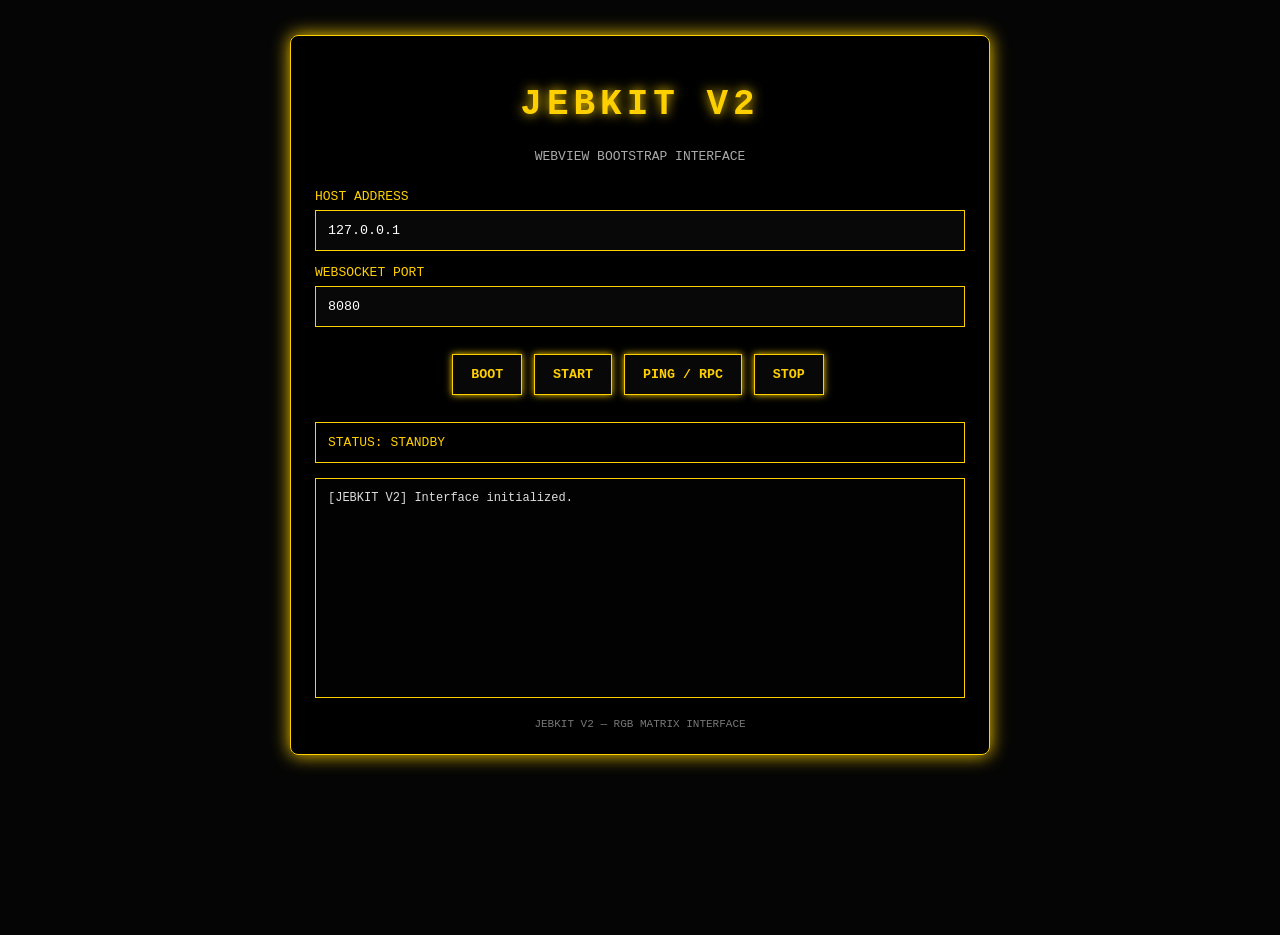
<file: index.html>
<!DOCTYPE html>
<html lang="en">
<head>
<meta charset="UTF-8">
<meta name="viewport" content="width=device-width, initial-scale=1.0">
<meta name="theme-color" content="#050505">
<title>JEBKIT V2</title>

<style>
:root {
    --rgb: rgb(255, 0, 0);
    --bg: #050505;
    --panel: rgba(0, 0, 0, 0.88);
}

* {
    box-sizing: border-box;
}

body {
    margin: 0;
    min-height: 100vh;
    background: var(--bg);
    color: white;
    font-family: monospace;
    overflow-x: hidden;
}

#matrix {
    position: fixed;
    inset: 0;
    width: 100%;
    height: 100%;
    z-index: -1;
    opacity: 0.45;
}

.container {
    width: min(92%, 700px);
    margin: 35px auto;
    padding: 24px;
    background: var(--panel);
    border: 1px solid var(--rgb);
    box-shadow: 0 0 18px var(--rgb);
    border-radius: 8px;
}

h1 {
    text-align: center;
    font-size: 36px;
    letter-spacing: 5px;
    color: var(--rgb);
    text-shadow: 0 0 12px var(--rgb);
}

.subtitle {
    text-align: center;
    color: #aaa;
    margin-bottom: 25px;
}

label {
    display: block;
    margin: 14px 0 6px;
    color: var(--rgb);
}

input {
    width: 100%;
    padding: 12px;
    background: #080808;
    color: white;
    border: 1px solid var(--rgb);
    outline: none;
    font-family: monospace;
}

button {
    padding: 12px 18px;
    margin: 7px 4px 7px 0;
    background: #080808;
    color: var(--rgb);
    border: 1px solid var(--rgb);
    cursor: pointer;
    font-family: monospace;
    font-weight: bold;
    transition: 0.2s;
    box-shadow: 0 0 7px var(--rgb);
}

button:hover {
    background: var(--rgb);
    color: black;
    box-shadow: 0 0 20px var(--rgb);
}

.buttons {
    margin-top: 20px;
    text-align: center;
}

.status {
    margin-top: 20px;
    padding: 12px;
    border: 1px solid var(--rgb);
    color: var(--rgb);
}

#console {
    height: 220px;
    overflow-y: auto;
    margin-top: 15px;
    padding: 12px;
    background: #020202;
    border: 1px solid var(--rgb);
    color: #ddd;
    font-size: 12px;
    white-space: pre-wrap;
    overflow-wrap: anywhere;
}

.footer {
    text-align: center;
    color: #777;
    font-size: 11px;
    margin-top: 20px;
}
</style>
</head>

<body>

<canvas id="matrix"></canvas>

<div class="container">
    <h1>JEBKIT V2</h1>
    <div class="subtitle">WEBVIEW BOOTSTRAP INTERFACE</div>

    <label for="host">HOST ADDRESS</label>
    <input id="host" type="text" value="127.0.0.1">

    <label for="port">WEBSOCKET PORT</label>
    <input id="port" type="number" value="8080">

    <div class="buttons">
        <button onclick="boot()">BOOT</button>
        <button onclick="start()">START</button>
        <button onclick="ping()">PING / RPC</button>
        <button onclick="stop()">STOP</button>
    </div>

    <div class="status" id="status">
        STATUS: STANDBY
    </div>

    <div id="console">[JEBKIT V2] Interface initialized.</div>

    <div class="footer">
        JEBKIT V2 — RGB MATRIX INTERFACE
    </div>
</div>

<script>
// =====================================
// RGB COLOR CYCLE
// =====================================

let hue = 0;

function updateRGB() {
    hue = (hue + 1) % 360;

    document.documentElement.style.setProperty(
        "--rgb",
        `hsl(${hue}, 100%, 50%)`
    );
}

setInterval(updateRGB, 25);


// =====================================
// MATRIX BACKGROUND
// =====================================

const canvas = document.getElementById("matrix");
const ctx = canvas.getContext("2d");

let columns;
let drops;
const fontSize = 14;

function resizeMatrix() {
    canvas.width = window.innerWidth;
    canvas.height = window.innerHeight;

    columns = Math.floor(canvas.width / fontSize);
    drops = Array(columns).fill(1);
}

window.addEventListener("resize", resizeMatrix);
resizeMatrix();

function drawMatrix() {
    ctx.fillStyle = "rgba(0, 0, 0, 0.08)";
    ctx.fillRect(0, 0, canvas.width, canvas.height);

    ctx.font = fontSize + "px monospace";

    const color = `hsl(${hue}, 100%, 50%)`;
    ctx.fillStyle = color;

    for (let i = 0; i < drops.length; i++) {
        const character = Math.random() > 0.5 ? "1" : "0";

        ctx.fillText(
            character,
            i * fontSize,
            drops[i] * fontSize
        );

        if (
            drops[i] * fontSize > canvas.height &&
            Math.random() > 0.975
        ) {
            drops[i] = 0;
        }

        drops[i]++;
    }
}

setInterval(drawMatrix, 40);


// =====================================
// JEBKIT V2 CORE
// =====================================

let socket = null;
let booted = false;
let connected = false;

const statusBox = document.getElementById("status");
const consoleBox = document.getElementById("console");

function log(message) {
    const time = new Date().toLocaleTimeString();

    consoleBox.textContent +=
        `\n[${time}] ${message}`;

    consoleBox.scrollTop = consoleBox.scrollHeight;
}

function setStatus(message) {
    statusBox.textContent = "STATUS: " + message;
}


// =====================================
// BOOT
// =====================================

function boot() {
    log("BOOT sequence initiated.");

    try {
        // Browser-side simulation only.
        const memory = new ArrayBuffer(256);
        const view = new Uint8Array(memory);

        view[0] = 0x4A;
        view[1] = 0x45;
        view[2] = 0x42;
        view[3] = 0x4B;

        const signature =
            view[0] === 0x4A &&
            view[1] === 0x45 &&
            view[2] === 0x42 &&
            view[3] === 0x4B;

        if (!signature || memory.byteLength !== 256) {
            throw new Error("Validation failed.");
        }

        booted = true;

        log("Buffer allocated.");
        log("Signature validation passed.");
        log("BOOT completed successfully.");

        setStatus("BOOT COMPLETE");
    } catch (error) {
        booted = false;

        log("BOOT ERROR: " + error.message);
        setStatus("BOOT FAILED");
    }
}


// =====================================
// START
// =====================================

function start() {
    if (!booted) {
        log("ERROR: Run BOOT first.");
        return;
    }

    if (connected) {
        log("Connection already active.");
        return;
    }

    const host = document.getElementById("host").value.trim();
    const port = document.getElementById("port").value.trim();

    if (!host || !port || Number(port) < 1 || Number(port) > 65535) {
        log("ERROR: Invalid host or port.");
        return;
    }

    const address = `ws://${host}:${port}`;

    log("Connecting to " + address);

    try {
        socket = new WebSocket(address);

        socket.onopen = function() {
            connected = true;

            setStatus("CONNECTED");
            log("WebSocket connection established.");

            socket.send(JSON.stringify({
                type: "JEBKIT_V2_HELLO",
                version: "2.0",
                timestamp: Date.now()
            }));

            log("JEBKIT V2 handshake sent.");
        };

        socket.onmessage = function(event) {
            log("RPC RESPONSE: " + event.data);
        };

        socket.onerror = function() {
            log("WebSocket connection error.");
            setStatus("CONNECTION ERROR");
        };

        socket.onclose = function() {
            connected = false;
            log("Connection closed.");
            setStatus("DISCONNECTED");
        };

    } catch (error) {
        log("START ERROR: " + error.message);
        setStatus("START FAILED");
    }
}


// =====================================
// RPC PING
// =====================================

function ping() {
    if (!connected || !socket || socket.readyState !== WebSocket.OPEN) {
        log("ERROR: No active connection.");
        return;
    }

    const packet = {
        type: "RPC",
        method: "PING",
        id: Date.now(),
        timestamp: new Date().toISOString()
    };

    socket.send(JSON.stringify(packet));

    log("RPC PING transmitted.");
}


// =====================================
// STOP
// =====================================

function stop() {
    if (socket) {
        socket.close();
        socket = null;
    }

    connected = false;
    booted = false;

    setStatus("STOPPED");
    log("JEBKIT V2 stopped.");
}

</script>
</body>
</html>
</file>
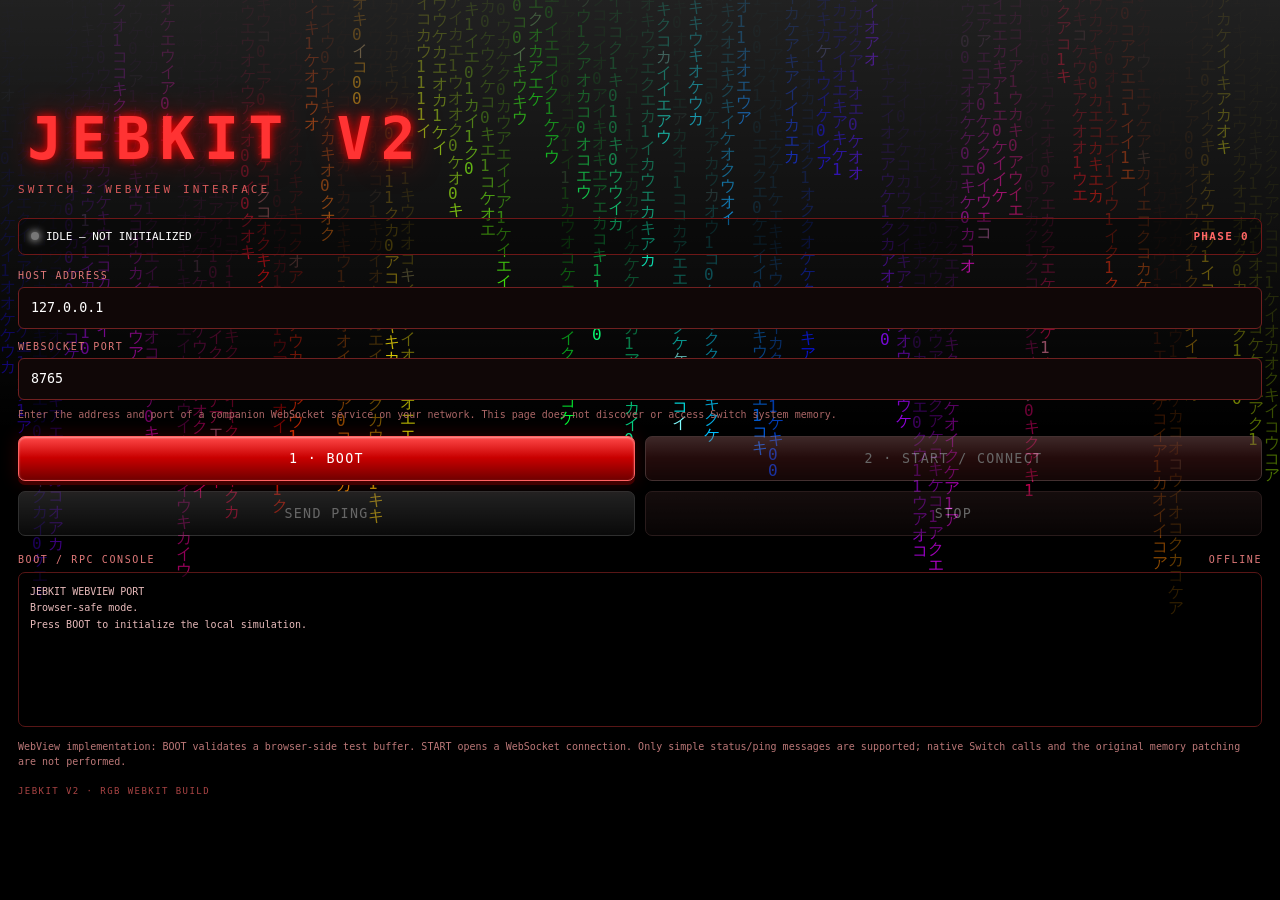
<file: V2.html>
<!DOCTYPE html>
<html lang="en">
<head>
<meta charset="UTF-8">
<meta name="viewport" content="width=device-width, initial-scale=1, viewport-fit=cover">
<meta name="theme-color" content="#080000">
<title>JEBKIT V2 — Switch 2 WebView</title>
<style>
:root{color-scheme:dark;--red:#ff2929;--panel:rgba(17,0,0,.95);--muted:#bd7777}
*{box-sizing:border-box}
html,body{min-height:100%;margin:0}
body{min-height:100vh;min-height:100svh;display:grid;place-items:center;padding:18px;overflow-x:hidden;background:#050000;color:#fff;font-family:ui-monospace,SFMono-Regular,Menlo,Monaco,Consolas,monospace}
#matrix{position:fixed;inset:0;width:100%;height:100%;z-index:-2}.vignette{position:fixed;inset:0;z-index:-1;pointer-events:none;background:radial-gradient(ellipse at center,transparent 15%,rgba(0,0,0,.84) 100%)}
@keyframes rgbCycle{from{filter:hue-rotate(0deg)}to{filter:hue-rotate(360deg)}}\n.panel{animation:rgbCycle 8s linear infinite;position:relative;isolation:isolate;width:min(100%,560px);max-height:94svh;overflow:auto;padding:30px 24px 22px;text-align:center;border:1px solid rgba(255,55,55,.72);border-radius:15px;background:linear-gradient(145deg,rgba(66,0,0,.97),rgba(9,0,0,.98) 58%,rgba(38,0,0,.97));box-shadow:0 0 38px rgba(255,0,0,.25),inset 0 1px 2px rgba(255,255,255,.2)}
.panel:before{content:"";position:absolute;z-index:-1;inset:0 0 auto;height:48%;pointer-events:none;background:linear-gradient(180deg,rgba(255,255,255,.13),transparent)}
h1{margin:0;color:#ff3333;font-size:clamp(40px,11vw,58px);letter-spacing:.16em;text-indent:.16em;text-shadow:0 0 10px #f00,0 0 30px #900}
.subtitle{margin:10px 0 22px;color:#d65a5a;font-size:11px;letter-spacing:.28em}
.status{display:flex;align-items:center;justify-content:space-between;gap:10px;margin:0 0 15px;padding:11px 12px;border:1px solid #6d1717;border-radius:7px;background:rgba(0,0,0,.35);text-align:left;font-size:11px}
.status strong{color:#ff6666;letter-spacing:.12em}
.dot{display:inline-block;width:8px;height:8px;margin-right:7px;border-radius:50%;background:#777;box-shadow:0 0 8px currentColor}.dot.ready{background:#54d68a;color:#54d68a}.dot.busy{background:#ffc45b;color:#ffc45b}.dot.error{background:#ff4141;color:#ff4141}
.controls{display:grid;grid-template-columns:1fr 1fr;gap:10px;margin:14px 0}
button{appearance:none;-webkit-appearance:none;border:1px solid #ff6262;border-radius:7px;padding:14px 12px;color:#fff;font:700 12px/1.2 inherit;font-family:inherit;letter-spacing:.1em;cursor:pointer;background:linear-gradient(180deg,#ff4949,#c90000 48%,#710000);box-shadow:0 4px 0 #410000,0 0 18px rgba(255,0,0,.2),inset 0 1px 2px rgba(255,255,255,.45)}
button:active:not(:disabled){transform:translateY(2px)}button:disabled{opacity:.4;filter:grayscale(.7);cursor:not-allowed;box-shadow:none}
.secondary{border-color:#777;background:linear-gradient(180deg,#555,#191919);box-shadow:0 4px 0 #080808,inset 0 1px 2px rgba(255,255,255,.25)}
.stop{border-color:#a33;background:linear-gradient(180deg,#5a1717,#250707);box-shadow:0 4px 0 #100}
.field{text-align:left;margin:12px 0}.field label{display:block;margin:0 0 6px;color:#d77;font-size:10px;letter-spacing:.15em}
input{width:100%;min-height:42px;padding:10px 12px;border:1px solid #702020;border-radius:6px;background:#100707;color:#fff;font:12px inherit;font-family:inherit;outline:none}
input:focus{border-color:#f55;box-shadow:0 0 0 2px #f3323233}
.hint{margin:7px 0 0;color:#a66;font-size:10px;line-height:1.5}
.log-wrap{margin-top:18px;text-align:left}.log-title{display:flex;justify-content:space-between;gap:8px;margin-bottom:7px;color:#d77;font-size:10px;letter-spacing:.16em}
#log{height:155px;overflow:auto;padding:11px;border:1px solid #581616;border-radius:7px;background:rgba(0,0,0,.62);color:#e7baba;font-size:10px;line-height:1.65;white-space:pre-wrap;overflow-wrap:anywhere}
.footer{margin-top:16px;color:#a44;font-size:9px;letter-spacing:.16em}
.note{margin:12px 0 0;color:#b77;font-size:10px;line-height:1.55}
@media(max-width:390px){.panel{padding:25px 16px 18px}.controls{gap:8px}button{padding:13px 8px;font-size:11px}}
@media(prefers-reduced-motion:reduce){*{animation:none!important;transition:none!important}}
</style>
</head>
<body>
<canvas id="matrix" aria-hidden="true"></canvas><div class="vignette" aria-hidden="true"></div>
<main class="panel">
  <h1>JEBKIT V2</h1>
  <div class="subtitle">SWITCH 2 WEBVIEW INTERFACE</div>
  <div class="status"><span><i class="dot" id="statusDot"></i><span id="statusText">IDLE — NOT INITIALIZED</span></span><strong id="phaseText">PHASE 0</strong></div>

  <div class="field">
    <label for="host">HOST ADDRESS</label>
    <input id="host" type="text" value="127.0.0.1" inputmode="url" autocomplete="off" spellcheck="false">
  </div>
  <div class="field">
    <label for="port">WEBSOCKET PORT</label>
    <input id="port" type="number" min="1" max="65535" value="8765" inputmode="numeric">
    <p class="hint">Enter the address and port of a companion WebSocket service on your network. This page does not discover or access Switch system memory.</p>
  </div>

  <div class="controls">
    <button id="bootButton" type="button">1 · BOOT</button>
    <button id="startButton" type="button" disabled>2 · START / CONNECT</button>
    <button id="pingButton" class="secondary" type="button" disabled>SEND PING</button>
    <button id="stopButton" class="stop" type="button" disabled>STOP</button>
  </div>

  <div class="log-wrap">
    <div class="log-title"><span>BOOT / RPC CONSOLE</span><span id="connectionText">OFFLINE</span></div>
    <div id="log" role="log" aria-live="polite">JEBKIT WEBVIEW PORT
Browser-safe mode.
Press BOOT to initialize the local simulation.</div>
  </div>
  <p class="note">WebView implementation: BOOT validates a browser-side test buffer. START opens a WebSocket connection. Only simple status/ping messages are supported; native Switch calls and the original memory patching are not performed.</p>
  <div class="footer">JEBKIT V2 · RGB WEBKIT BUILD</div>
</main>
<script>
(function(){
"use strict";
var $=function(id){return document.getElementById(id);};
var phase=0, socket=null, memory=null, pingTimer=null;
var log=$("log"), statusText=$("statusText"), phaseText=$("phaseText"), dot=$("statusDot"), connectionText=$("connectionText");

function write(message){
  var stamp=new Date().toLocaleTimeString();
  log.textContent+="\n["+stamp+"] "+message;
  log.scrollTop=log.scrollHeight;
}
function setStatus(label,state,number){
  statusText.textContent=label; dot.className="dot"+(state?" "+state:""); phaseText.textContent="PHASE "+number;
}
function setButtons(){
  $("bootButton").disabled=phase!==0;
  $("startButton").disabled=phase!==2;
  $("pingButton").disabled=phase!==4;
  $("stopButton").disabled=!(phase===3||phase===4);
}
function fail(message){
  write("BOOT FAILED: "+message); setStatus("ERROR — "+message,"error",-1);
  phase=-1; setButtons();
}
function reset(){
  if(pingTimer){clearInterval(pingTimer);pingTimer=null;}
  if(socket){try{socket.close();}catch(e){}socket=null;}
  memory=null;phase=0;connectionText.textContent="OFFLINE";
  setStatus("IDLE — NOT INITIALIZED","",0);setButtons();
}
function customHash(bytes){
  var h=0;
  for(var i=0;i<bytes.length;i++){h=(Math.imul(h,65599)+bytes[i])>>>0;}
  return h;
}
function boot(){
  if(phase!==0)return;
  phase=1;setStatus("INITIALIZING BROWSER RUNTIME","busy",1);setButtons();
  write("BOOT: initializing WebView-safe runtime");
  try{
    memory=new ArrayBuffer(4096);
    var view=new DataView(memory);
    view.setUint32(0,0x4A45424B,true);
    view.setUint32(4,1,true);
    view.setUint32(8,memory.byteLength,true);
    var bytes=new Uint8Array(memory,0,12);
    var hash=customHash(bytes);
    if(view.getUint32(0,true)!==0x4A45424B)throw new Error("test-buffer signature mismatch");
    if(view.getUint32(8,true)!==4096)throw new Error("test-buffer length mismatch");
    if(!Number.isFinite(hash))throw new Error("integrity check failed");
    write("BOOT: browser APIs available");
    write("BOOT: test buffer allocated ("+memory.byteLength+" bytes)");
    write("BOOT: simulated integrity check passed (hash "+hash+")");
    write("BOOT OK — no native memory was accessed");
    phase=2;setStatus("BOOT OK — READY TO CONNECT","ready",2);setButtons();
  }catch(e){fail(e.message||"initialization error");}
}
function start(){
  if(phase!==2)return;
  var host=$("host").value.trim(), port=Number($("port").value);
  if(!host){write("START: enter a host address");return;}
  if(!Number.isInteger(port)||port<1||port>65535){write("START: port must be 1–65535");return;}
  phase=3;setStatus("CONNECTING TO HOST","busy",3);connectionText.textContent="CONNECTING";setButtons();
  var url="ws://"+host.replace(/^ws:\/\//i,"").replace(/\/+$/,"")+":"+port;
  write("START: opening "+url);
  try{socket=new WebSocket(url);}catch(e){fail("WebSocket could not be created");connectionText.textContent="OFFLINE";return;}
  socket.onopen=function(){
    if(phase!==3)return;
    phase=4;connectionText.textContent="CONNECTED";setStatus("HOST CONNECTED","ready",4);setButtons();
    write("HOST CONNECTED");
    socket.send(JSON.stringify({type:"JEBKIT_HELLO",version:1,client:"Switch 2 WebView",capabilities:["ping","status"]}));
    write("HELLO sent");
  };
  socket.onmessage=function(event){
    var data=String(event.data);
    try{
      var msg=JSON.parse(data);
      if(msg.type==="PONG")write("RPC: PONG received"+(msg.message?" — "+String(msg.message).slice(0,120):""));
      else if(msg.type==="STATUS")write("HOST STATUS: "+JSON.stringify(msg).slice(0,240));
      else write("HOST MESSAGE: "+JSON.stringify(msg).slice(0,240));
    }catch(e){write("HOST TEXT: "+data.slice(0,240));}
  };
  socket.onerror=function(){write("WebSocket error — check host, port, network and service.");};
  socket.onclose=function(){write("HOST DISCONNECTED");socket=null;if(pingTimer){clearInterval(pingTimer);pingTimer=null;}phase=2;connectionText.textContent="OFFLINE";setStatus("BOOT OK — HOST DISCONNECTED","",2);setButtons();};
}
function ping(){
  if(phase!==4||!socket||socket.readyState!==WebSocket.OPEN)return;
  socket.send(JSON.stringify({type:"PING",timestamp:Date.now()}));write("RPC: PING sent");
}
function stop(){
  write("STOP: closing host connection");
  if(socket){var old=socket;socket=null;old.close();}
  if(pingTimer){clearInterval(pingTimer);pingTimer=null;}
  phase=2;connectionText.textContent="OFFLINE";setStatus("BOOT OK — STOPPED","",2);setButtons();
}
$("bootButton").addEventListener("click",boot);
$("startButton").addEventListener("click",start);
$("pingButton").addEventListener("click",ping);
$("stopButton").addEventListener("click",stop);

/* Decorative Matrix background */
var canvas=$("matrix"),ctx=canvas.getContext("2d"),glyphs="01アイウエオカキクケコ",drops=[],reduce=window.matchMedia&&window.matchMedia("(prefers-reduced-motion: reduce)").matches,raf=null;
function resize(){
  var dpr=Math.min(window.devicePixelRatio||1,2),w=window.innerWidth,h=window.innerHeight;
  canvas.width=Math.floor(w*dpr);canvas.height=Math.floor(h*dpr);canvas.style.width=w+"px";canvas.style.height=h+"px";ctx.setTransform(dpr,0,0,dpr,0,0);
  drops=[];for(var i=0;i<Math.ceil(w/16);i++)drops.push(Math.random()*-35);
}
function draw(){
  var w=window.innerWidth,h=window.innerHeight;ctx.fillStyle="rgba(5,0,0,.10)";ctx.fillRect(0,0,w,h);ctx.font="16px monospace";
  for(var i=0;i<drops.length;i++){var y=drops[i];var hue=(Date.now()/30+i*7)%360;ctx.fillStyle="hsl("+hue+",100%,"+(Math.random()>.97?"75%":"50%")+")";ctx.fillText(glyphs.charAt(Math.floor(Math.random()*glyphs.length)),i*16,y*16);if(y*16>h&&Math.random()>.975)drops[i]=0;else drops[i]++;}
  if(!reduce)raf=requestAnimationFrame(draw);
}
resize();if(!reduce)raf=requestAnimationFrame(draw);else draw();
window.addEventListener("resize",resize);
window.addEventListener("pagehide",function(){if(raf!==null)cancelAnimationFrame(raf);if(socket){try{socket.close();}catch(e){}}});
setButtons();
}());
</script>
</body>
</html>
</file>
